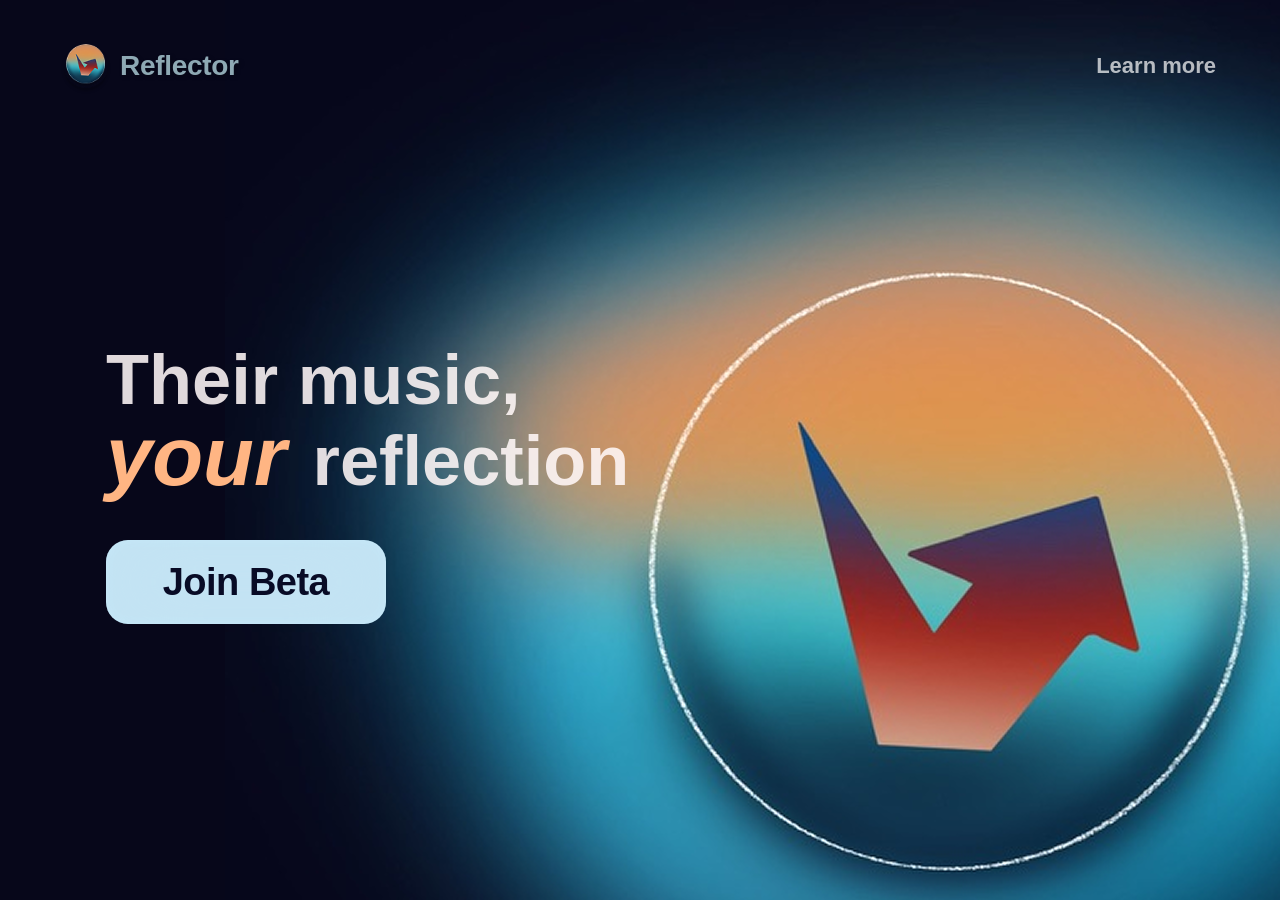
<file: index.html>
<!DOCTYPE html>
<html lang="en">

<head>
    <meta charset="UTF-8" />
    <meta name="viewport" content="width=device-width, initial-scale=1.0" />
    <title>Reflector</title>
    <link rel="preconnect" href="https://fonts.googleapis.com" />
    <link rel="preconnect" href="https://fonts.gstatic.com" crossorigin />
    <link href="https://fonts.googleapis.com/css2?family=SF+Pro+Display:wght@700&family=Roboto:wght@400&display=swap"
        rel="stylesheet" />
    <link rel="stylesheet" href="style.css" />
</head>

<body>

    <section class="hero">
        <div class="bg-glow"></div>

        <div class="circle-graphic">
            <img src="assets/Logo.png" alt="Reflector app graphic" />
        </div>

        <nav>
            <div class="nav-logo-wrap" onclick="window.location.href='index.html'">
                <div class="nav-logo-icon">
                    <img src="assets/just_the_logo.png" alt="Reflector logo" />
                </div>
                <span class="nav-logo-text">Reflector</span>
            </div>
            <ul class="nav-links">
                <li><a href="about.html">Learn more</a></li>

            </ul>
        </nav>

        <div class="hero-content">
            <h1 class="hero-headline">
                <span class="headline-line1">Their music,</span>
                <span class="headline-line2">
                    <span class="headline-your">your</span>
                    <span class="headline-reflection">&nbsp;reflection</span>
                </span>
            </h1>

            <button class="btn-join" onclick="goToLogin()">
                <div class="btn-glass-blur"></div>
                <div class="btn-glass-screen"></div>
                <span class="btn-label">Join Beta</span>
            </button>
        </div>

        <div class="hero-bottom"></div>
    </section>

    <script src="script.js"></script>
</body>

</html>
</file>
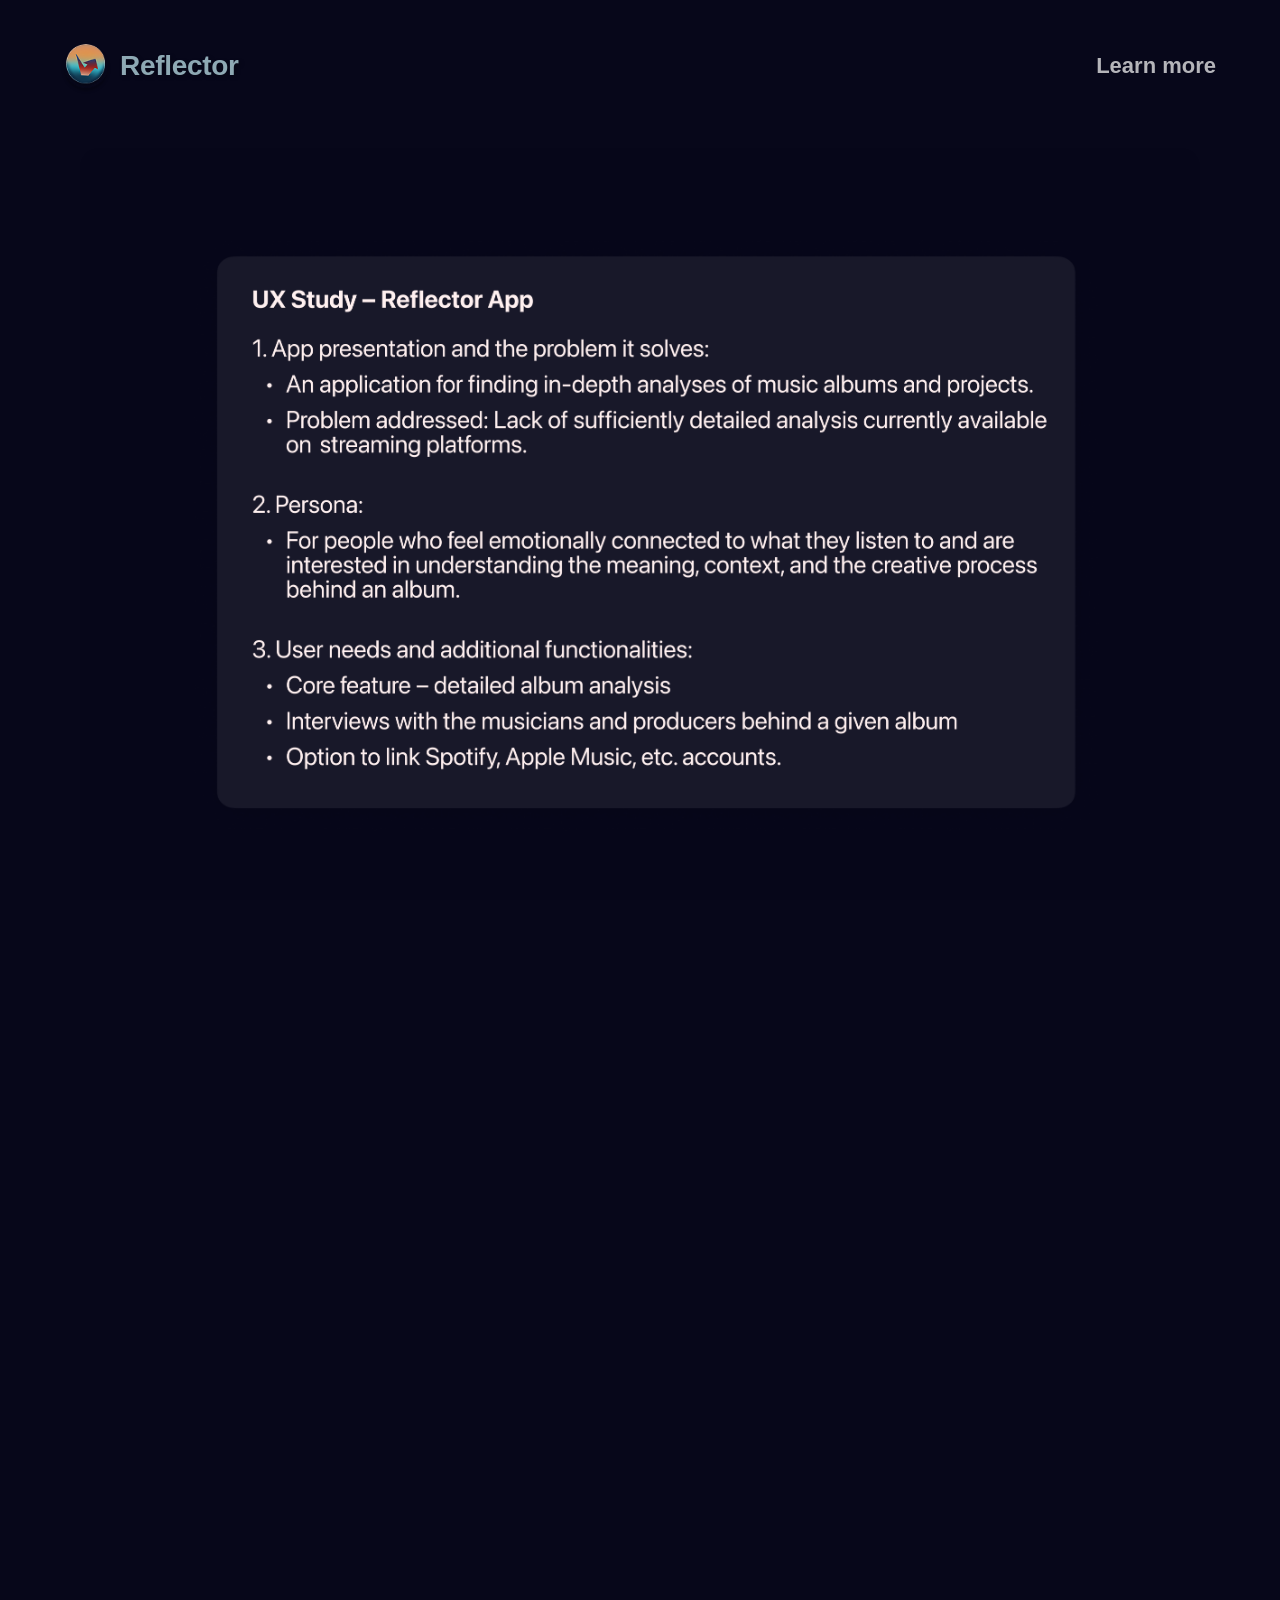
<file: about.html>
<!DOCTYPE html>
<html lang="en">

<head>
    <meta charset="UTF-8" />
    <meta name="viewport" content="width=device-width, initial-scale=1.0" />
    <title>Reflector</title>
    <link rel="preconnect" href="https://fonts.googleapis.com" />
    <link rel="preconnect" href="https://fonts.gstatic.com" crossorigin />
    <link href="https://fonts.googleapis.com/css2?family=SF+Pro+Display:wght@700&family=Roboto:wght@400&display=swap"
        rel="stylesheet" />
    <link rel="stylesheet" href="style.css" />
</head>

<body class="about-page">

    <nav>
        <div class="nav-logo-wrap" onclick="window.location.href='index.html'">
            <div class="nav-logo-icon">
                <img src="assets/just_the_logo.png" alt="Reflector logo" />
            </div>
            <span class="nav-logo-text">Reflector</span>
        </div>
        <ul class="nav-links">
            <li><a href="about.html">Learn more</a></li>
        </ul>
    </nav>

    <main class="about-content">
        <img src="assets/Description.png" alt="UX Study — Reflector App" class="about-img" />
        <img src="assets/temp_page2.png" alt="Reflector App Screens" class="about-img" />
    </main>

    <script src="script.js"></script>
</body>

</html>
</file>
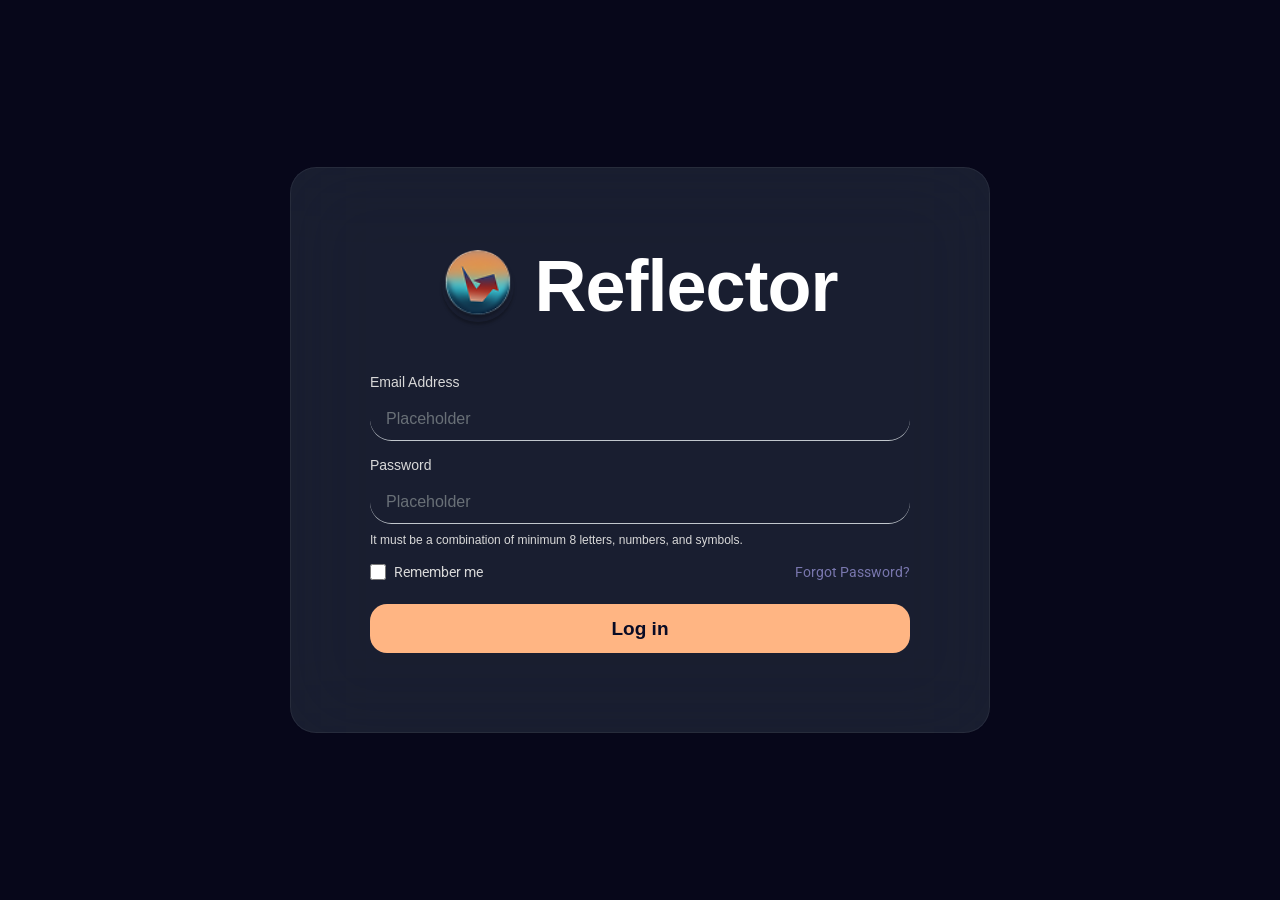
<file: login.html>
<!DOCTYPE html>
<html lang="en">

<head>
    <meta charset="UTF-8" />
    <meta name="viewport" content="width=device-width, initial-scale=1.0" />
    <title>Reflector</title>
    <link rel="preconnect" href="https://fonts.googleapis.com" />
    <link rel="preconnect" href="https://fonts.gstatic.com" crossorigin />
    <link href="https://fonts.googleapis.com/css2?family=SF+Pro+Display:wght@700&family=Roboto:wght@400&display=swap"
        rel="stylesheet" />
    <link rel="stylesheet" href="style.css" />
</head>

<body class="login-page">

    <section class="login-wrapper">
        <div class="login-card">

            <div class="login-header">
                <img src="assets/just_the_logo.png" alt="Reflector logo" class="login-logo" />
                <h1 class="login-title">Reflector</h1>
            </div>

            <div class="login-form">

                <div class="field-group">
                    <label class="field-label">Email Address</label>
                    <div class="field-input-wrap">
                        <input type="email" class="field-input" placeholder="Placeholder" />
                    </div>
                </div>

                <div class="field-group">
                    <label class="field-label">Password</label>
                    <div class="field-input-wrap">
                        <input type="password" class="field-input" placeholder="Placeholder" id="passwordInput" />
                        <button class="field-eye" onclick="togglePassword()" type="button" aria-label="Toggle password"></button>
                    </div>
                    <p class="field-hint">It must be a combination of minimum 8 letters, numbers, and symbols.</p>
                </div>

                <div class="login-row">
                    <label class="remember-wrap">
                        <input type="checkbox" class="remember-checkbox" />
                        <span class="remember-label">Remember me</span>
                    </label>
                    <a href="#" class="forgot-link">Forgot Password?</a>
                </div>

                <button class="btn-login" type="button" onclick="window.location.href='index.html'">
                    <span class="btn-login-label">Log in</span>
                </button>

            </div>
        </div>
    </section>

    <script src="script.js"></script>
</body>

</html>
</file>
<file: style.css>
*, *::before, *::after {
  box-sizing: border-box;
  margin: 0;
  padding: 0;
}

:root {
  --bg: #07071a;
  --text-primary: rgba(255, 247, 247, 0.88);
  --text-nav: rgba(255, 255, 255, 0.7);
  --accent-orange: #ffb583;
  --logo-color: rgba(208, 248, 255, 0.68);
  --btn-bg: #c8eeff;
  --btn-text: #080b25;
}

html, body {
  width: 100%;
  height: 100%;
  background: var(--bg);
  color: var(--text-primary);
  font-family: 'SF Pro Display', -apple-system, BlinkMacSystemFont, 'Helvetica Neue', sans-serif;
  overflow-x: hidden;
}

.hero {
  position: relative;
  width: 100%;
  min-height: 100vh;
  overflow: hidden;
  display: flex;
  flex-direction: column;
}

.bg-glow {
  position: absolute;
  inset: 0;
  pointer-events: none;
  z-index: 0;
}

.circle-graphic {
  position: absolute;
  right: 0%;
  bottom: -1%;
}

.circle-graphic img {
  width: 100%;
  height: 100%;
  object-fit: contain;
}

nav {
  position: relative;
  z-index: 10;
  display: flex;
  align-items: center;
  padding: 44px 64px 0;
}

.nav-logo-wrap {
  cursor: pointer;
  display: flex;
  align-items: center;
  gap: 12px;
  flex: 1;
}

.nav-logo-icon {
  width: 44px;
  height: 44px;
  border-radius: 50%;
  overflow: hidden;
  box-shadow: 0 3px 3px rgba(0, 0, 0, 0.25);
  flex-shrink: 0;
}

.nav-logo-icon img {
  width: 100%;
  height: 100%;
  object-fit: cover;
}

.nav-logo-text {
  font-size: 28px;
  font-weight: 700;
  color: var(--logo-color);
  text-shadow: 2px 2px 4px rgba(0, 0, 0, 0.25);
  letter-spacing: -0.3px;
}

.nav-links {
  display: flex;
  align-items: center;
  gap: 48px;
  list-style: none;
}

.nav-links a {
  font-size: 22px;
  font-weight: 700;
  color: var(--text-nav);
  text-decoration: none;
  transition: color 0.2s;
}

.nav-links a:hover {
  color: rgba(255, 255, 255, 0.95);
}

.hero-content {
  position: relative;
  z-index: 5;
  padding: 60px 106px 0;
  display: flex;
  flex-direction: column;
  justify-content: center;
  flex: 1;
}

.hero-headline {
  line-height: 1.02;
  margin-bottom: 40px;
}

.headline-line1 {
  font-size: clamp(52px, 5.5vw, 82px);
  font-weight: 700;
  color: var(--text-primary);
  display: block;
  opacity: 0;
  transform: translateY(28px);
  animation: fadeUp 0.8s cubic-bezier(0.22, 1, 0.36, 1) 0.2s forwards;
}

.headline-line2 {
  display: block;
  opacity: 0;
  transform: translateY(28px);
  animation: fadeUp 0.8s cubic-bezier(0.22, 1, 0.36, 1) 0.4s forwards;
}

.headline-your {
  font-size: clamp(60px, 6.5vw, 100px);
  font-weight: 700;
  font-style: italic;
  color: var(--accent-orange);
}

.headline-reflection {
  font-size: clamp(52px, 5.5vw, 82px);
  font-weight: 700;
  color: var(--text-primary);
}

/* join beta */
.btn-join {
  position: relative;
  display: inline-flex;
  align-items: center;
  justify-content: center;
  width: 280px;
  height: 84px;
  border-radius: 22px;
  background: var(--btn-bg);
  border: none;
  cursor: pointer;
  overflow: hidden;
  opacity: 0;
  transform: translateY(20px);
  animation: fadeUp 0.8s cubic-bezier(0.22, 1, 0.36, 1) 0.6s forwards;
  transition: transform 0.2s, box-shadow 0.2s;
}

.btn-join:hover {
  transform: translateY(-2px);
  box-shadow: 0 8px 32px rgba(200, 238, 255, 0.35), 0 2px 8px rgba(200, 238, 255, 0.2);
}

.btn-glass-blur {
  position: absolute;
  inset: -6px;
  border-radius: 28px;
  backdrop-filter: blur(40px);
  background: rgba(0, 0, 0, 0.05);
  filter: blur(8px);
  mix-blend-mode: hard-light;
}

.btn-glass-screen {
  position: absolute;
  inset: 0;
  border-radius: 22px;
  background: rgba(255, 255, 255, 0.07);
  mix-blend-mode: screen;
}

.btn-label {
  position: relative;
  z-index: 2;
  font-size: 38px;
  font-weight: 700;
  color: var(--btn-text);
  font-family: 'SF Pro Display', -apple-system, BlinkMacSystemFont, sans-serif;
  letter-spacing: -0.5px;
}

.hero-bottom {
  height: 80px;
}

@keyframes fadeUp {
  to {
    opacity: 1;
    transform: translateY(0);
  }
}

@keyframes floatUp {
  from { transform: translateY(-50%) translateY(0px); }
  to   { transform: translateY(-50%) translateY(-18px); }
}

/* login page */
body.login-page {
  display: flex;
  align-items: center;
  justify-content: center;
  min-height: 100vh;
}

.login-wrapper {
  display: flex;
  align-items: center;
  justify-content: center;
  width: 100%;
  min-height: 100vh;
  padding: 40px 20px;
}

.login-card {
  background: rgba(117, 150, 160, 0.17);
  border-radius: 26px;
  padding: 80px;
  width: 100%;
  max-width: 700px;
  display: flex;
  flex-direction: column;
  gap: 24px;
  backdrop-filter: blur(40px);
  -webkit-backdrop-filter: blur(40px);
  box-shadow: 0 0 0 1px rgba(255, 255, 255, 0.06) inset;
}

.login-header {
  display: flex;
  align-items: center;
  justify-content: center;
  gap: 20px;
}

.login-logo {
  width: 72px;
  height: 72px;
  border-radius: 50%;
  object-fit: cover;
  box-shadow: 0 3px 3px rgba(0, 0, 0, 0.25);
}

.login-title {
  font-family: 'SF Pro Display', -apple-system, BlinkMacSystemFont, sans-serif;
  font-size: 72px;
  font-weight: 700;
  color: #ffffff;
  line-height: 1.1;
  letter-spacing: -1px;
}

.login-form {
  display: flex;
  flex-direction: column;
  gap: 16px;
  padding-top: 24px;
}

.field-group {
  display: flex;
  flex-direction: column;
  gap: 8px;
}

.field-label {
  font-size: 14px;
  color: #d9d9d9;
  font-family: 'SF Pro Display', sans-serif;
}

.field-input-wrap {
  display: flex;
  align-items: center;
  border-bottom: 1px solid #c1c7cd;
  border-radius: 32px;
  padding: 12px 16px;
  gap: 8px;
  background: transparent;
}

.field-input {
  flex: 1;
  background: transparent;
  border: none;
  outline: none;
  font-size: 16px;
  color: #d9d9d9;
  font-family: 'SF Pro Display', sans-serif;
}

.field-input::placeholder {
  color: #697077;
}

.field-eye {
  background: none;
  border: none;
  cursor: pointer;
  padding: 0;
  display: flex;
  align-items: center;
  flex-shrink: 0;
}

.field-hint {
  font-size: 12px;
  color: #d9d9d9;
  font-family: 'SF Pro Display', sans-serif;
  line-height: 1.4;
}

.login-row {
  display: flex;
  align-items: center;
  gap: 16px;
}

.remember-wrap {
  display: flex;
  align-items: center;
  gap: 8px;
  cursor: pointer;
  flex: 1;
}

.remember-checkbox {
  width: 16px;
  height: 16px;
  accent-color: #ffb583;
  flex-shrink: 0;
}

.remember-label {
  font-size: 14px;
  color: #d9d9d9;
  font-family: 'Roboto', sans-serif;
}

.forgot-link {
  font-size: 14px;
  color: #7977ae;
  font-family: 'Roboto', sans-serif;
  text-decoration: none;
  white-space: nowrap;
}

.forgot-link:hover {
  color: #ffb583;
}

.btn-login {
  width: 100%;
  height: 49px;
  background: #ffb583;
  border: none;
  border-radius: 17px;
  cursor: pointer;
  display: flex;
  align-items: center;
  justify-content: center;
  transition: opacity 0.2s, transform 0.2s;
  margin-top: 8px;
}

.btn-login:hover {
  opacity: 0.9;
  transform: translateY(-1px);
}

.btn-login-label {
  font-size: 19px;
  font-weight: 700;
  color: #080b25;
  font-family: 'SF Pro Display', sans-serif;
}

/* ── ABOUT PAGE ── */
body.about-page {
  display: flex;
  flex-direction: column;
  min-height: 100vh;
}

.about-content {
  display: flex;
  flex-direction: column;
  align-items: center;
  gap: 48px;
  padding: 60px 80px 100px;
}

.about-img {
  width: 100%;
  max-width: 1400px;
  border-radius: 20px;
  display: block;
}
</file>
